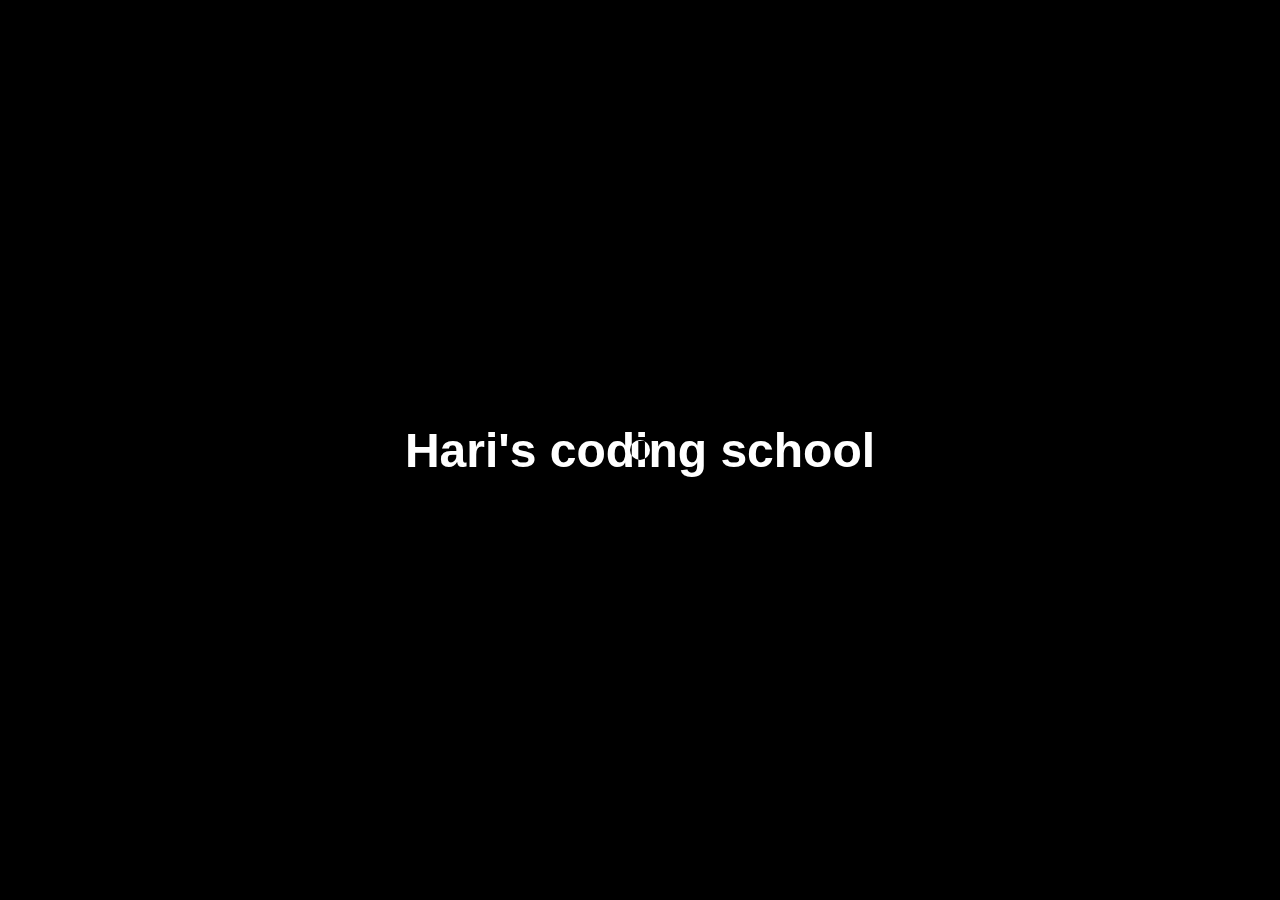
<file: coustom-cursor/index.html>
<!DOCTYPE html>
<html lang="en">
<head>
    <meta charset="UTF-8">
    <meta name="viewport" content="width=device-width, initial-scale=1.0">
    <link rel="stylesheet" href="style.css">
    <title>Custom Cursor </title>
</head>
<body>
    <main >
        <div id="cursor">

        </div>
        <h1> Hari's coding school  </h1>
    </main>
    <script src="script.js"></script>
</body>
</html>
</file>
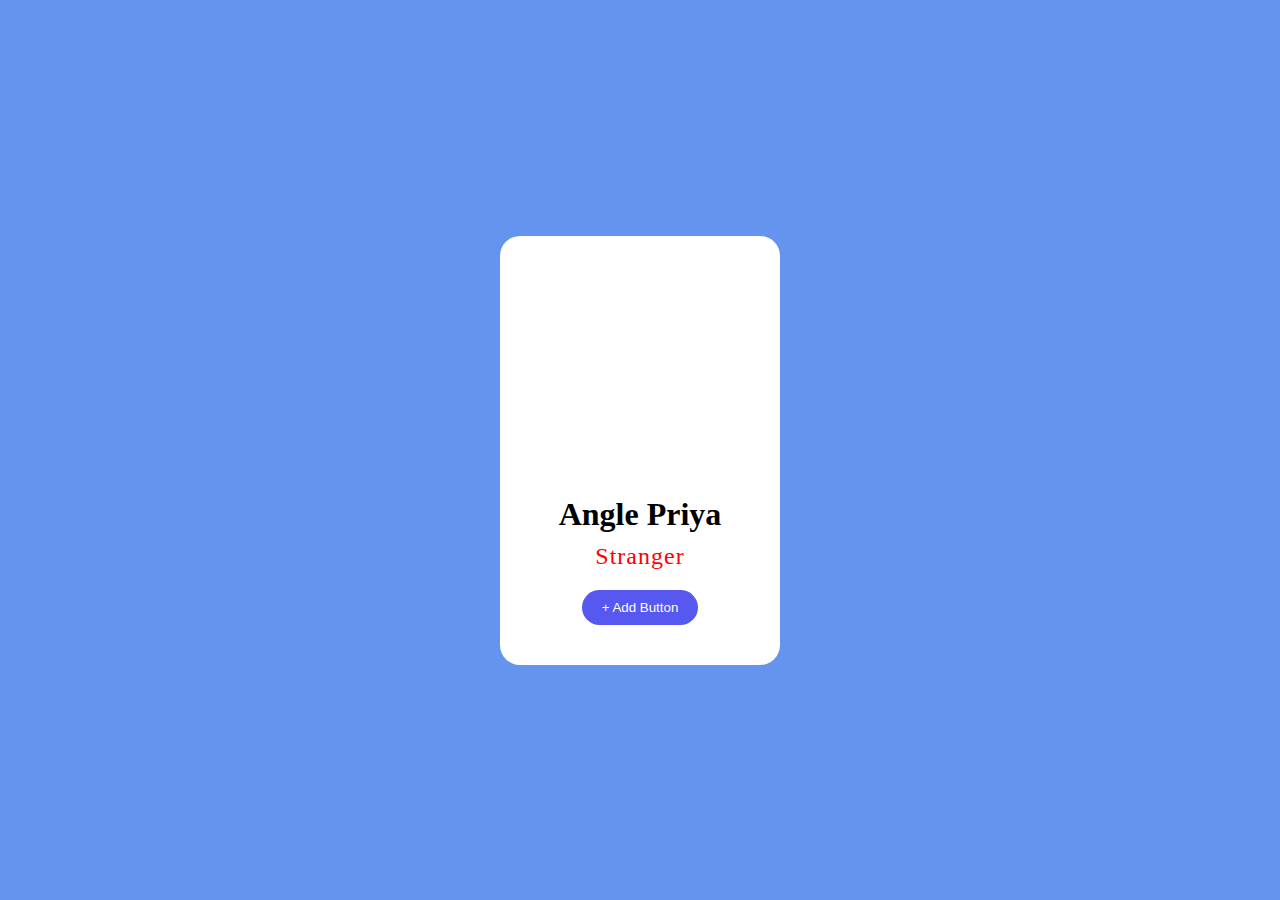
<file: frnd-send/index.html>
<!DOCTYPE html>
<html lang="en">

<head>
    <meta charset="UTF-8">
    <meta name="viewport" content="width=device-width, initial-scale=1.0">
    <link rel="stylesheet" href="style.css">
    <title>Facebook request</title>
</head>

<body>
    <main>
      <div class="box">
          <div class="img">
          
        </div>
        <div class="status">
            <h1>Angle Priya</h1>
            <h4 id="current">Stranger</h4>
        </div>
        <div >
            <button id="button"> + Add Button</button>
        </div>
      </div>
    </main>
    <script src="script.js"></script>
</body>

</html>
</file>
<file: coustom-cursor/style.css>
* {
  margin: 0;
  padding: 0;
  box-sizing: border-box;
  color: white;
  background-color: black;
  font-family: 'Gill Sans', 'Gill Sans MT', Calibri, 'Trebuchet MS', sans-serif;
}

html,
body {
  width: 100%;
  height: 100%;
}

main {
    width: 100%;
    height: 100%;
    display: flex;
    align-items: center;
    justify-content: center;
}
h1 {
    font-size: 3rem;
    font-weight: 900;
}
#cursor {
    height: 20px;
    width: 20px;
  mix-blend-mode: difference;
  background-color: white;
    position: absolute;
    border-radius: 50%;
    transition: all linear 0.2s;
}
</file>
<file: frnd-send/style.css>
* {
  margin: 0;
  padding: 0;
  box-sizing: border-box;
}

html,
body {
  width: 100%;
  height: 100%;
}
main{
    display: flex;
    align-items: center;
    justify-content: center;
    width: 100%;
    height: 100%;
    background-color: #6494ED;
}
.box {
    background-color: white;
    padding: 40px;
    display: flex;
    flex-direction: column;
    gap: 20px;
    text-align: center;
    border-radius: 20px;
}
.img {
 width: 200px;
  aspect-ratio: 1 / 1;
  background-image: url("https://i.pinimg.com/736x/f0/fe/d3/f0fed35dae9501cf6ce0ad8966df1e72.jpg");
  background-position: center;
  background-size: cover;
  border-radius: 20px;
}
.status h1 {
    margin-bottom: 10px;
font-weight: 800;
}
.status h4 {
    font-size: 1.5rem;
    letter-spacing: 1px;
    font-weight: 500;
    color: red;
}
button {
    padding: 10px 20px;
    border-radius: 30px;
    border: none;
    background-color: rgb(86, 88, 240);
    color: white;
    cursor: pointer;

}
button:hover{
 background-color: rgb(122, 124, 235);
}
</file>
